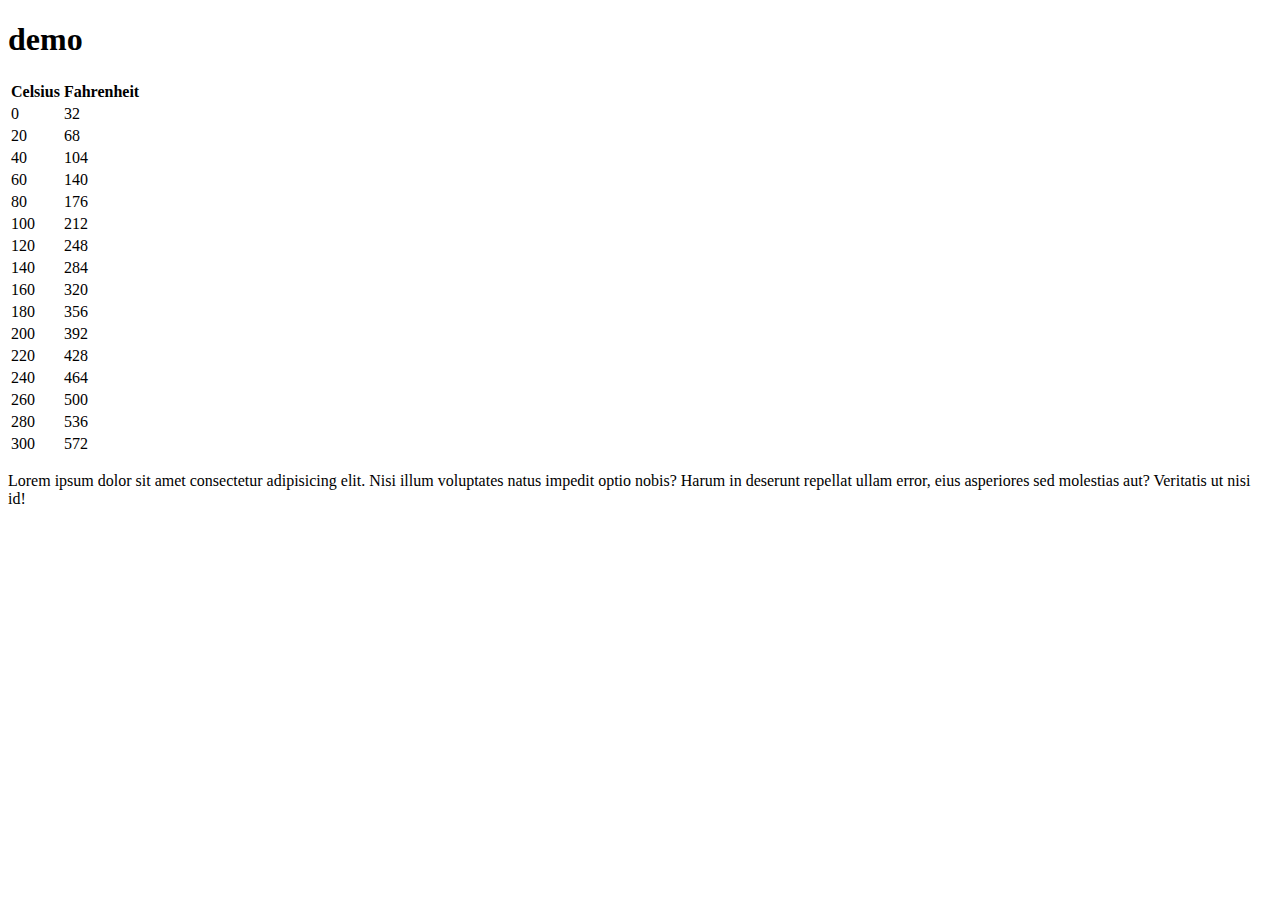
<file: AssignmentJS1.0/index.html>
<!DOCTYPE html>
<html lang="en">
<head>
    <meta charset="UTF-8">
    <meta name="viewport" content="width=device-width, initial-scale=1.0">
    <script src="./javascript/c2f.js"></script>
    <title>js 1.0 demo</title>
</head>
<body>
    <header>
        <h1>demo</h1>
    </header>
    <main>
        <div>
            <script>document.write(c2f());</script>
        </div>
        <p>Lorem ipsum dolor sit amet consectetur adipisicing elit. Nisi illum voluptates natus impedit optio nobis? Harum in deserunt repellat ullam error, eius asperiores sed molestias aut? Veritatis ut nisi id!</p>
    </main>
</body>

</html>
</file>
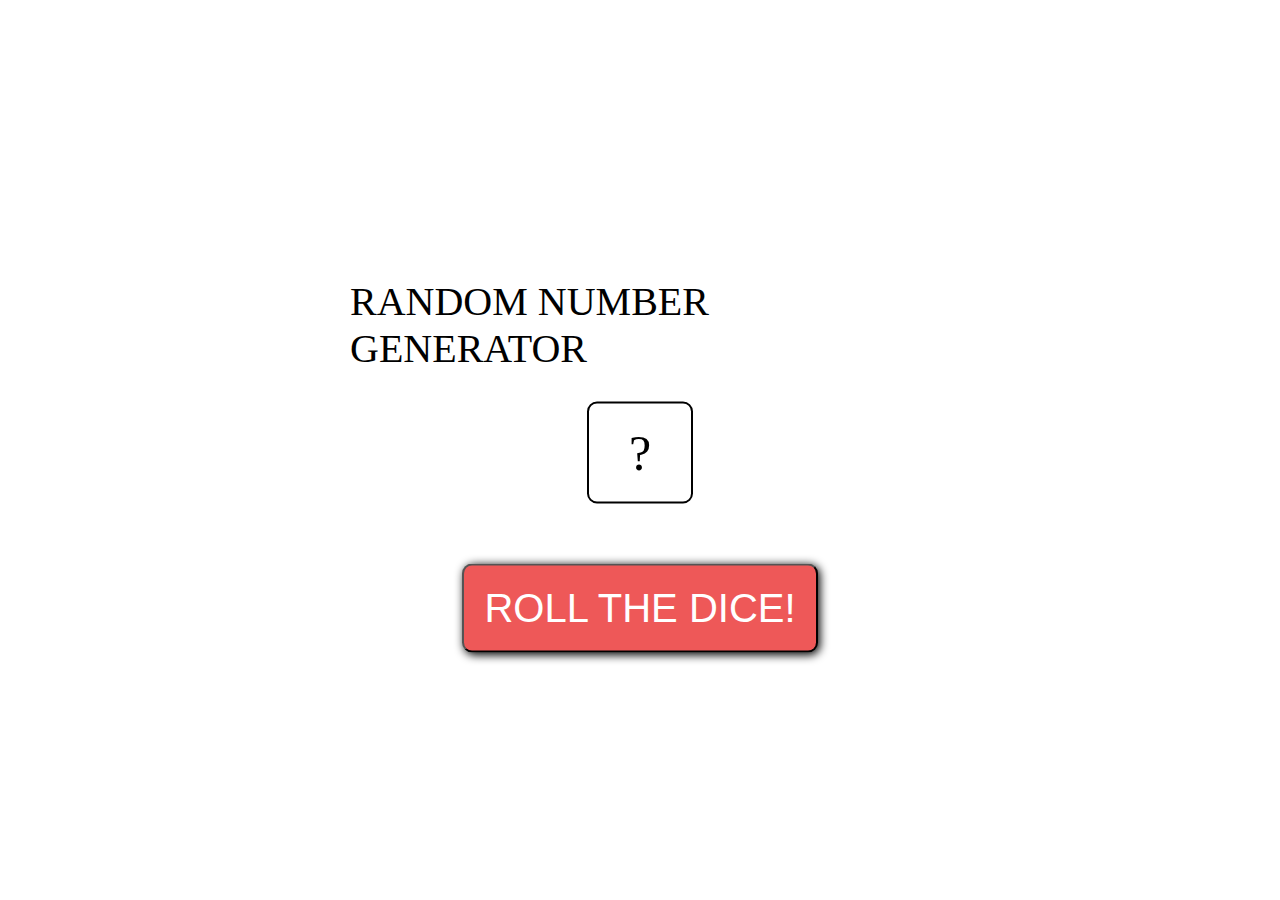
<file: AssignmentJS1.1/index.html>
<!DOCTYPE html>
<html lang="en">
<head>
    <meta charset="UTF-8">
    <meta name="viewport" content="width=device-width, initial-scale=1.0">
    <link rel="stylesheet" href="style.css">
    <title>One random die</title>
</head>
<body>
    <div id="main">
        <p>Random Number Generator</p>
        <div id="dice">?</div>
        <button type="input" id="roll">Roll the dice!</button>
        
    
    </div>
</body>
<script src="./javascript/dice.js"></script>

</html>
</file>
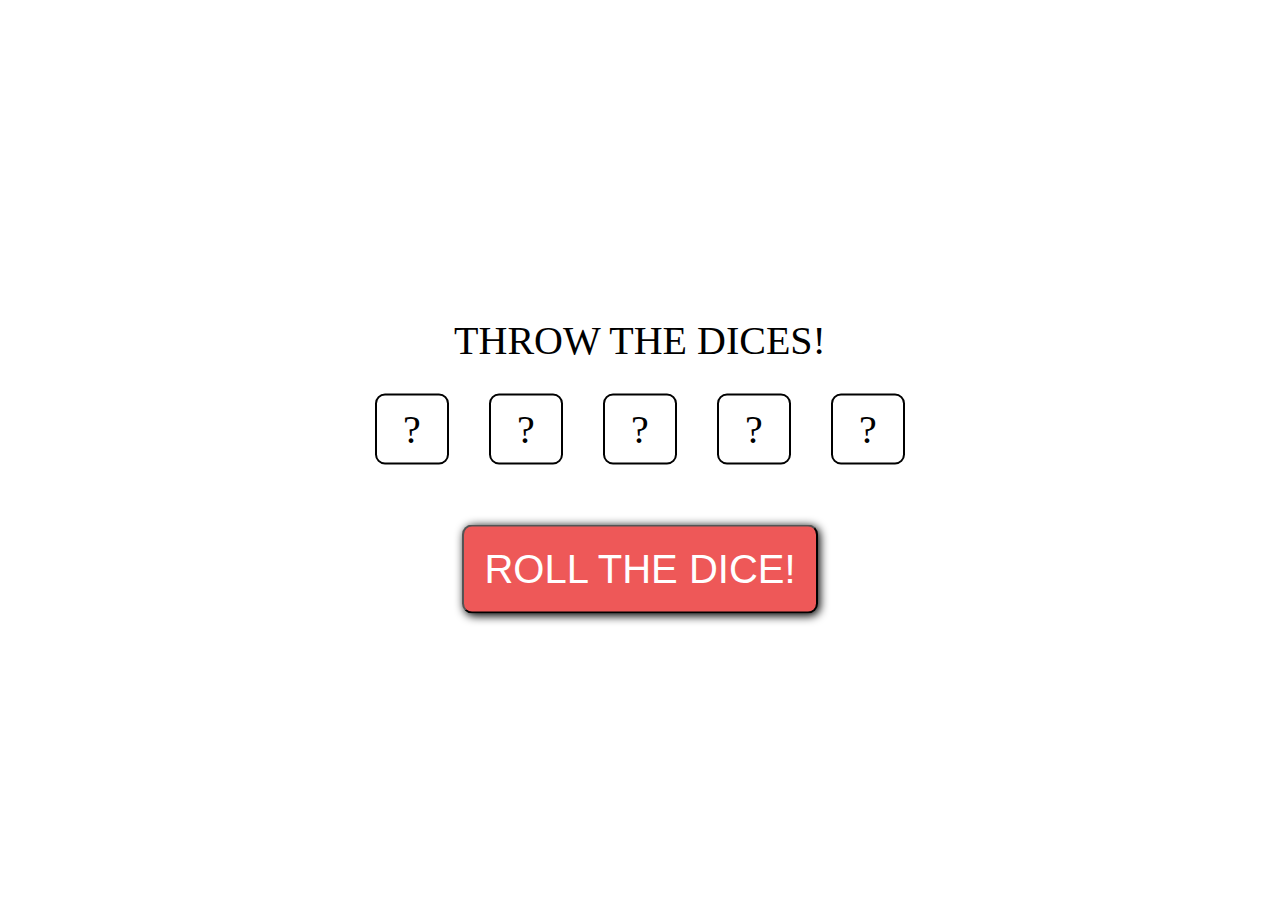
<file: AssignmentJS1.2/index.html>
<!DOCTYPE html>
<html lang="en">
<head>
    <meta charset="UTF-8">
    <meta name="viewport" content="width=device-width, initial-scale=1.0">
    <link rel="stylesheet" href="style.css">
    <title>One random die</title>
</head>
<body>
    <div id="main">
        <p>Throw the dices!</p>
        <div id="board">
            <div id="die1" class="dice">?</div>
            <div id="die2" class="dice">?</div>
            <div id="die3" class="dice">?</div>
            <div id="die4" class="dice">?</div>
            <div id="die5" class="dice">?</div>
        </div>
        <button type="input" id="roll">Roll the dice!</button>
    </div>
</body>
<script src="./javascript/dices.js"></script>

</html>
</file>
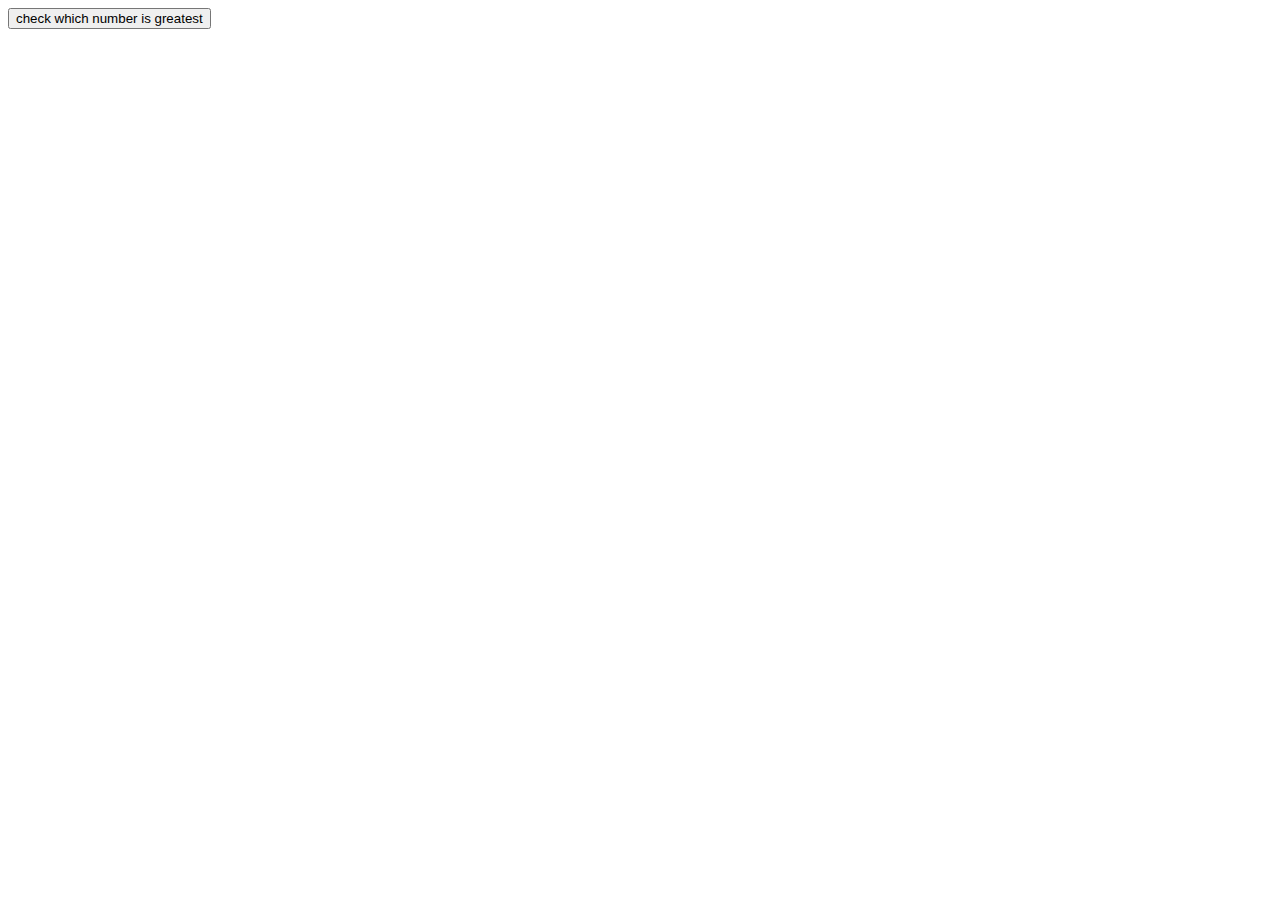
<file: AssignmentJS7.0/index.html>
<!DOCTYPE html>
<html lang="en">
<head>
    <meta charset="UTF-8">
    <meta name="viewport" content="width=device-width, initial-scale=1.0">
    <title>Document</title>
</head>
<body>
    <button id="btn">check which number is greatest</button>
    <script src="javascript.js"></script>
</body>
</html>
</file>
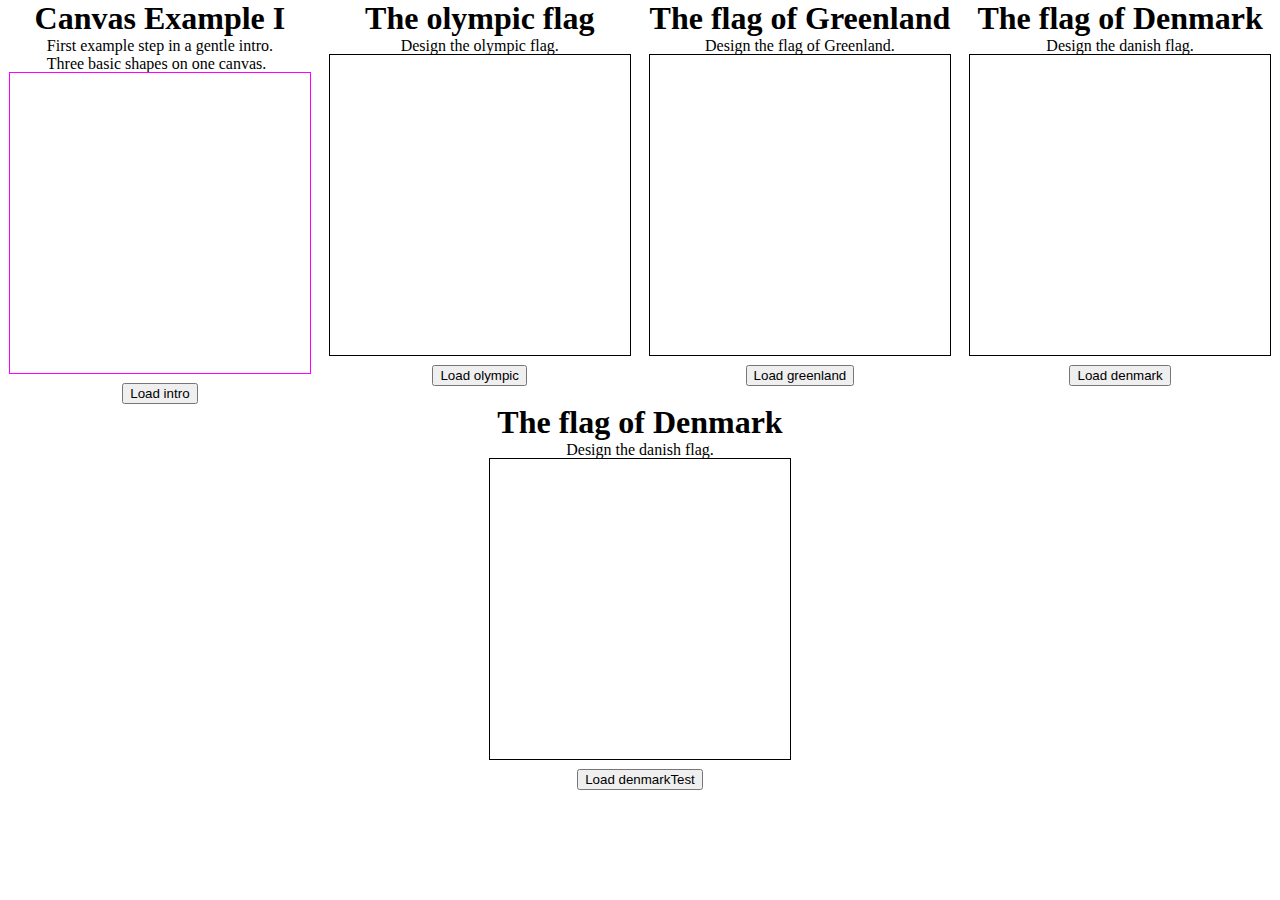
<file: canvasCourse/index.html>
<!DOCTYPE html>
<html lang="en">
<head>
    <meta charset="UTF-8">
    <meta name="viewport" content="width=device-width, initial-scale=1.0">
    <title>Document</title>
    <link rel="stylesheet" href="style.css">
</head>
<body>
    <div id="container">

        <!-- INTRO -->
        <div id="intro" class="box">
        <h1>Canvas Example I</h1>
            <p>
                First example step in a gentle intro.<br>
                Three basic shapes on one canvas.
            </p>
            <canvas id="myCanvas"
                    width="300" height="300"
                    style="outline: 1px solid magenta;">
                <p>Powered by &html; canvas</p>
            </canvas>
            <button id="intro" class="load">Load intro</button>
        </div>

        <!-- OLYMPIC FLAG -->
        <div id="olympic" class="box">
            <h1>The olympic flag</h1>
            <p>
                Design the olympic flag.
            </p>
            <canvas id="olympicFlag"
                    width="300" height="300"
                    style="outline: 1px solid black;">
            </canvas>
            <button id="olympic" class="load">Load olympic</button>
        </div>

        <!-- GREENLANDISH FLAG -->
        <div id="greenland" class="box">
            <h1>The flag of Greenland</h1>
            <p>
                Design the flag of Greenland.
            </p>
            <canvas id="greenlandFlag"
                    width="300" height="300"
                    style="outline: 1px solid black;">
            </canvas>
            <button id="greenland" class="load">Load greenland</button>
        </div>

        <!-- DANISH FLAG -->
        <div id="danish" class="box">
            <h1>The flag of Denmark</h1>
            <p>
                Design the danish flag.
            </p>
            <canvas id="danishFlag"
                    width="300" height="300"
                    style="outline: 1px solid black;">
            </canvas>
            <button id="denmark" class="load">Load denmark</button>
        </div>
    <!-- TESTING DANISH FLAG -->
        <div id="danishTest" class="box">
            <h1>The flag of Denmark</h1>
            <p>
                Design the danish flag.
            </p>
            <canvas id="danishFlagTest"
                    width="300" height="300"
                    style="outline: 1px solid black;">
            </canvas>
            <button id="denmarkTest" class="load">Load denmarkTest</button>
        </div>
    </div>

    <script src="./javascript/javascript.js"></script>
</body>
</html>
</file>
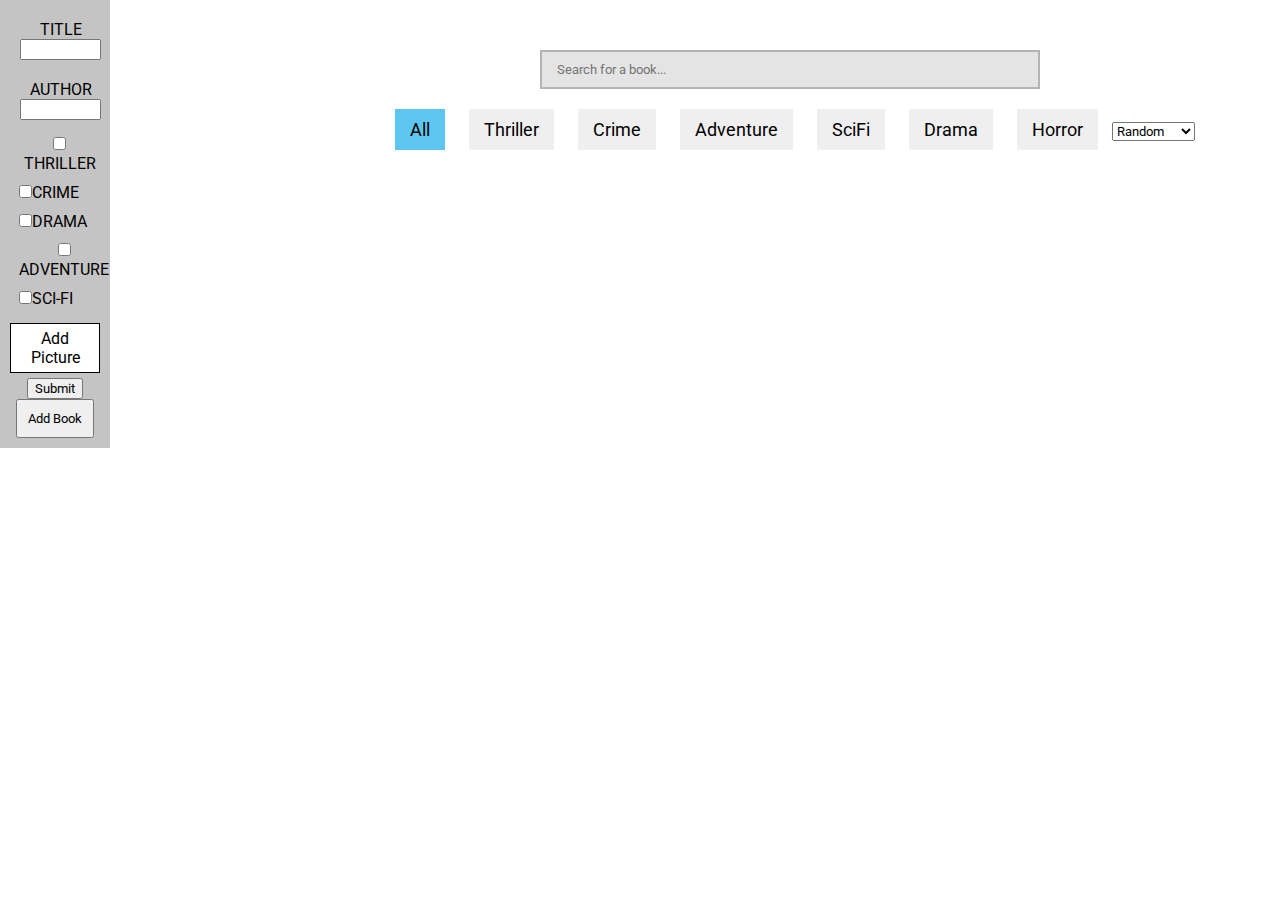
<file: ProjectBookSort/index.html>
<!DOCTYPE html>
<html lang="en">
<head>
    <meta charset="UTF-8">
    <meta name="viewport" content="width=device-width, initial-scale=1.0">
    <link rel="stylesheet" href="index.css">
    <link rel="preconnect" href="https://fonts.gstatic.com">
<link href="https://fonts.googleapis.com/css2?family=Roboto:wght@100;300;400;500;700;900&display=swap" rel="stylesheet">
    <title>Book System</title>
</head>
<body>
<!-- SIDEBAR - ADD BOOK -->
    <aside>
        <form action="#" method="GET">
            <div id="title">
                <p>title</p>
                <input id="userTitle" type="text">
            </div>

            <div id="author">
                <p>author</p>
                <input id="userAuthor" type="text">
            </div>

            <div id="checkbox">
                <label><input type="checkbox" name="genre" class="checked" id="thriller" value ="Thriller">Thriller</label>
                <label><input type="checkbox" name="genre" class="checked" id="crime" value ="Crime">Crime</label>
                <label><input type="checkbox" name="genre" class="checked" id="drama" value ="Drama">Drama</label>
                <label><input type="checkbox" name="genre" class="checked" id="adventure" value ="Adventure">Adventure</label>
                <label><input type="checkbox" name="genre" class="checked" id="scifi" value ="Sci-Fi">Sci-Fi</label>
            </div>
            <!-- ADD PICTURE TO BOOK -->
            <div id="addPic">
                <form action="#" method="GET">
                    <label id="addPicture">
                        <input type="file" id="selectImage">Add picture
                    </label>
                    <input type="submit" id="addImage">
                </form>
            </div>
            <button id="add" type="submit">add book</button>
        </form>    
    </aside>

   <main>
       <!-- SEARCH HEADER -->
        <div id="header">   
            <input type="search" name="" id="" placeholder="Search for a book...">
        </div>
        
        <!-- FILTER BUTTONS -->
        <div id="tabs">
            <button class="filterBtn allBooks active">All</button>
            <button class="filterBtn" id="thriller">Thriller</button>
            <button class="filterBtn" id="crime">Crime</button>
            <button class="filterBtn" id="adventure">Adventure</button>
            <button class="filterBtn" id="scifi">SciFi</button>
            <button class="filterBtn" id="drama">Drama</button>
            <button class="filterBtn" id="horror">Horror</button>

            <select name="sortBooks" id="sort">
                <option selected="selected" value="Random">Random</option>
                <option value="Author" id="bookAuthor">Author A/Z</option>
                <option value="Title" id="bookTitle">Title A/Z</option>
            </select>
        </div>

        <!-- BOOK DISPLAY -->
        <div id="container">
            <!-- <div class="book thriller">
                <div class="bookPicture"></div>
                <div class="bookInfo">
                    <h4 class="genre">thriller</h4>
                    <h2 class="title">lille havfrue</h2>
                    <h3 class="author">bent larsen</h3>
                </div>
            </div>
            <div class="book thriller">
                <div class="bookPicture"></div>
                <div class="bookInfo">
                    <h4 class="genre">thriller</h4>
                    <h2 class="title">lille havfrue</h2>
                    <h3 class="author">niels larsen</h3>
                </div>
            </div>
            <div class="book crime">
                <div class="bookPicture"></div>
                <div class="bookInfo">
                    <h4 class="genre">crime</h4>
                    <h2 class="title">test</h2>
                    <h3 class="author">niels larsen</h3>
                </div>
            </div>
            <div class="book crime">
                <div class="bookPicture"></div>
                <div class="bookInfo">
                    <h4 class="genre">crime</h4>
                    <h2 class="title">test</h2>
                    <h3 class="author">bent larsen</h3>
                </div>
            </div>
        -->            
        </div>
        <!-- <button class="loadMore">Show more</button> -->
    </main>
    <!--<script src="./javascript/sortAndFilter.js"></script>-->

    <script src="./javascript/addBook.js"></script>     
</body>
</html>
</file>
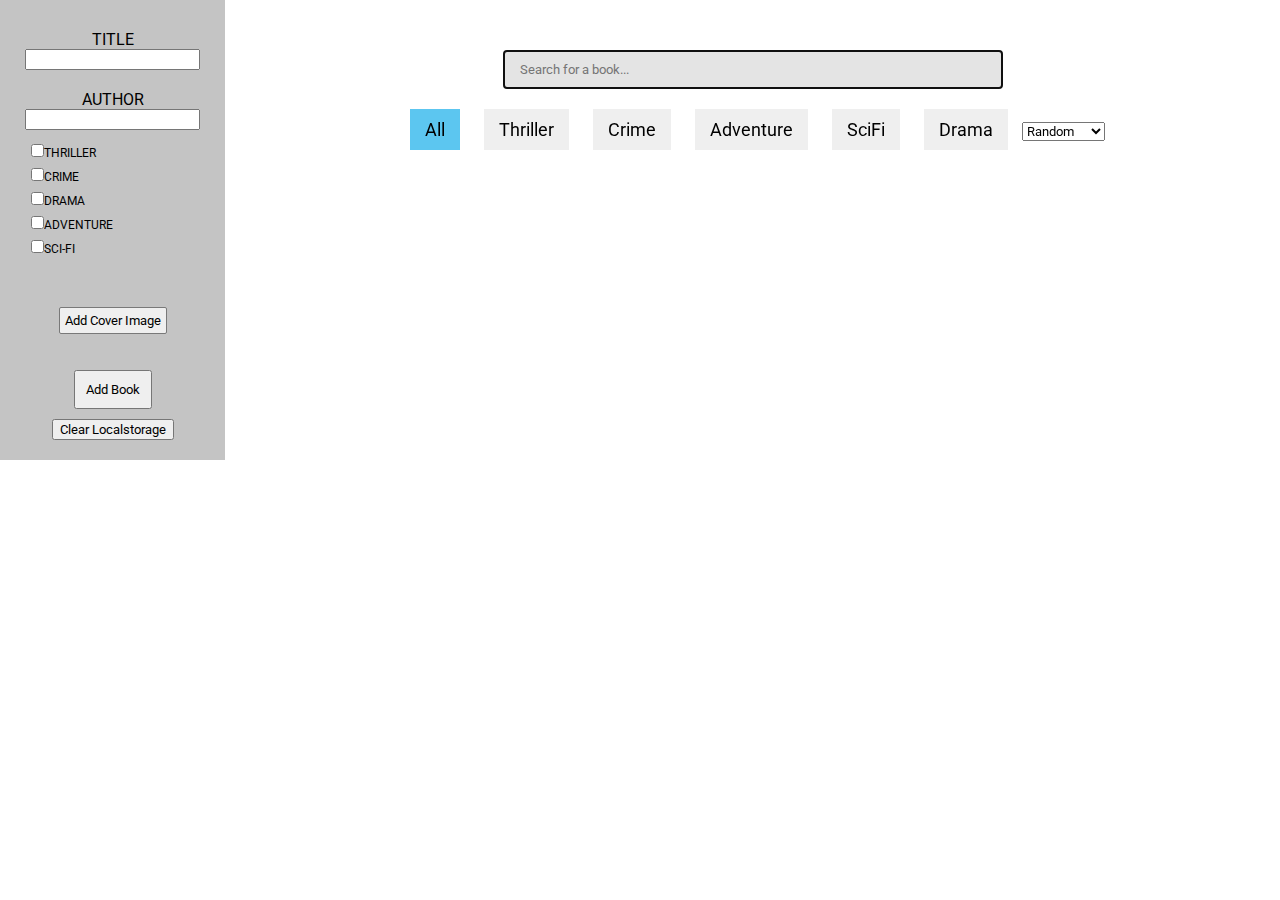
<file: projectBookSort1.1/index.html>
<!DOCTYPE html>
<html lang="en">
<head>
    <meta charset="UTF-8">
    <meta name="viewport" content="width=device-width, initial-scale=1.0">
    <link rel="stylesheet" href="index.css">
    <link rel="preconnect" href="https://fonts.gstatic.com">
    <link href="https://fonts.googleapis.com/css2?family=Roboto:wght@100;300;400;500;700;900&display=swap" rel="stylesheet">
    <title>Book System</title>
</head>
<body>
<!-- SIDEBAR TO ADD BOOK -->
    <aside>
        <div id="addBookMenu">
            <form action="#" method="GET">
                <div id="title">
                    <p>title</p>
                    <input id="userTitle" type="text">
                </div>

                <div id="author">
                    <p>author</p>
                    <input id="userAuthor" type="text">
                </div>

                <div id="checkbox">
                    <label><input type="checkbox" name="genre" value="Thriller">Thriller</label>
                    <label><input type="checkbox" name="genre" value="Crime">Crime</label>
                    <label><input type="checkbox" name="genre" value="Drama">Drama</label>
                    <label><input type="checkbox" name="genre" value="Adventure">Adventure</label>
                    <label><input type="checkbox" name="genre" value="Scifi">Sci-Fi</label>
                </div>
                <!-- ADD PICTURE TO BOOK -->
                <div id="addPic">
                    <label id="addPicture">Add cover image
                        <input type="file" accept="image/*" id="selectImage">
                    </label>
                </div>
                <button id="add" type="submit">add book</button>
            </form> 
            <button id="clearLocalStorage">Clear Localstorage</button>   
        </div>
    </aside>

   <main>
       <!-- SEARCH HEADER -->
        <div id="header">   
            <input type="search" name="" id="" placeholder="Search for a book..." autofocus>
        </div>
        
        <!-- FILTER BUTTONS -->
        <div id="tabs">
            <button class="filterBtn active" id="all">All</button>
            <button class="filterBtn" id="thriller">Thriller</button>
            <button class="filterBtn" id="crime">Crime</button>
            <button class="filterBtn" id="adventure">Adventure</button>
            <button class="filterBtn" id="scifi">SciFi</button>
            <button class="filterBtn" id="drama">Drama</button>

            <select name="sortBooks" id="sort">
                <option value="Random" id="random" selected="selected" >Random</option>
                <option value="Author" id="bookAuthor">Author A/Z</option>
                <option value="Title" id="bookTitle">Title A/Z</option>
            </select>
        </div>

        <!-- BOOK SHELF -->
        <div id="container"></div>
    </main>
    
    <script src="./javascripts/addBook.js"></script>
</body>
</html>
</file>
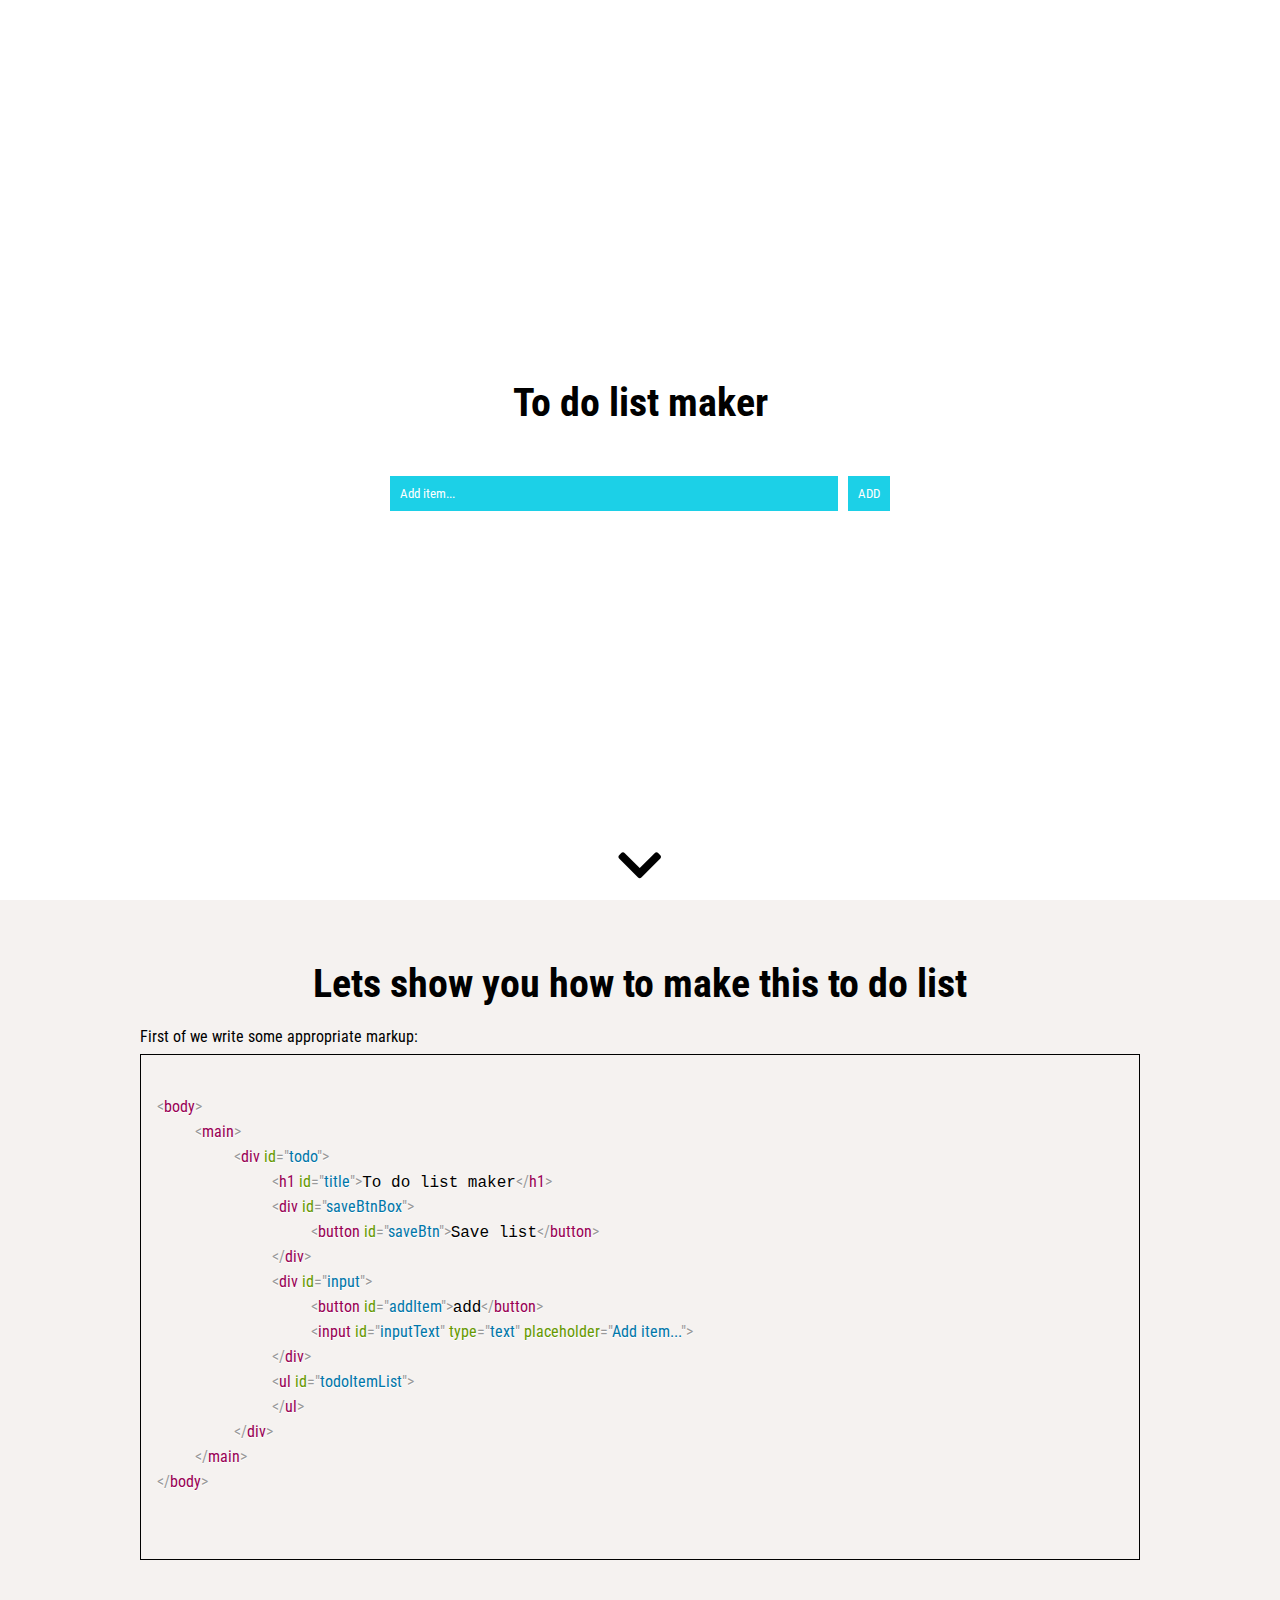
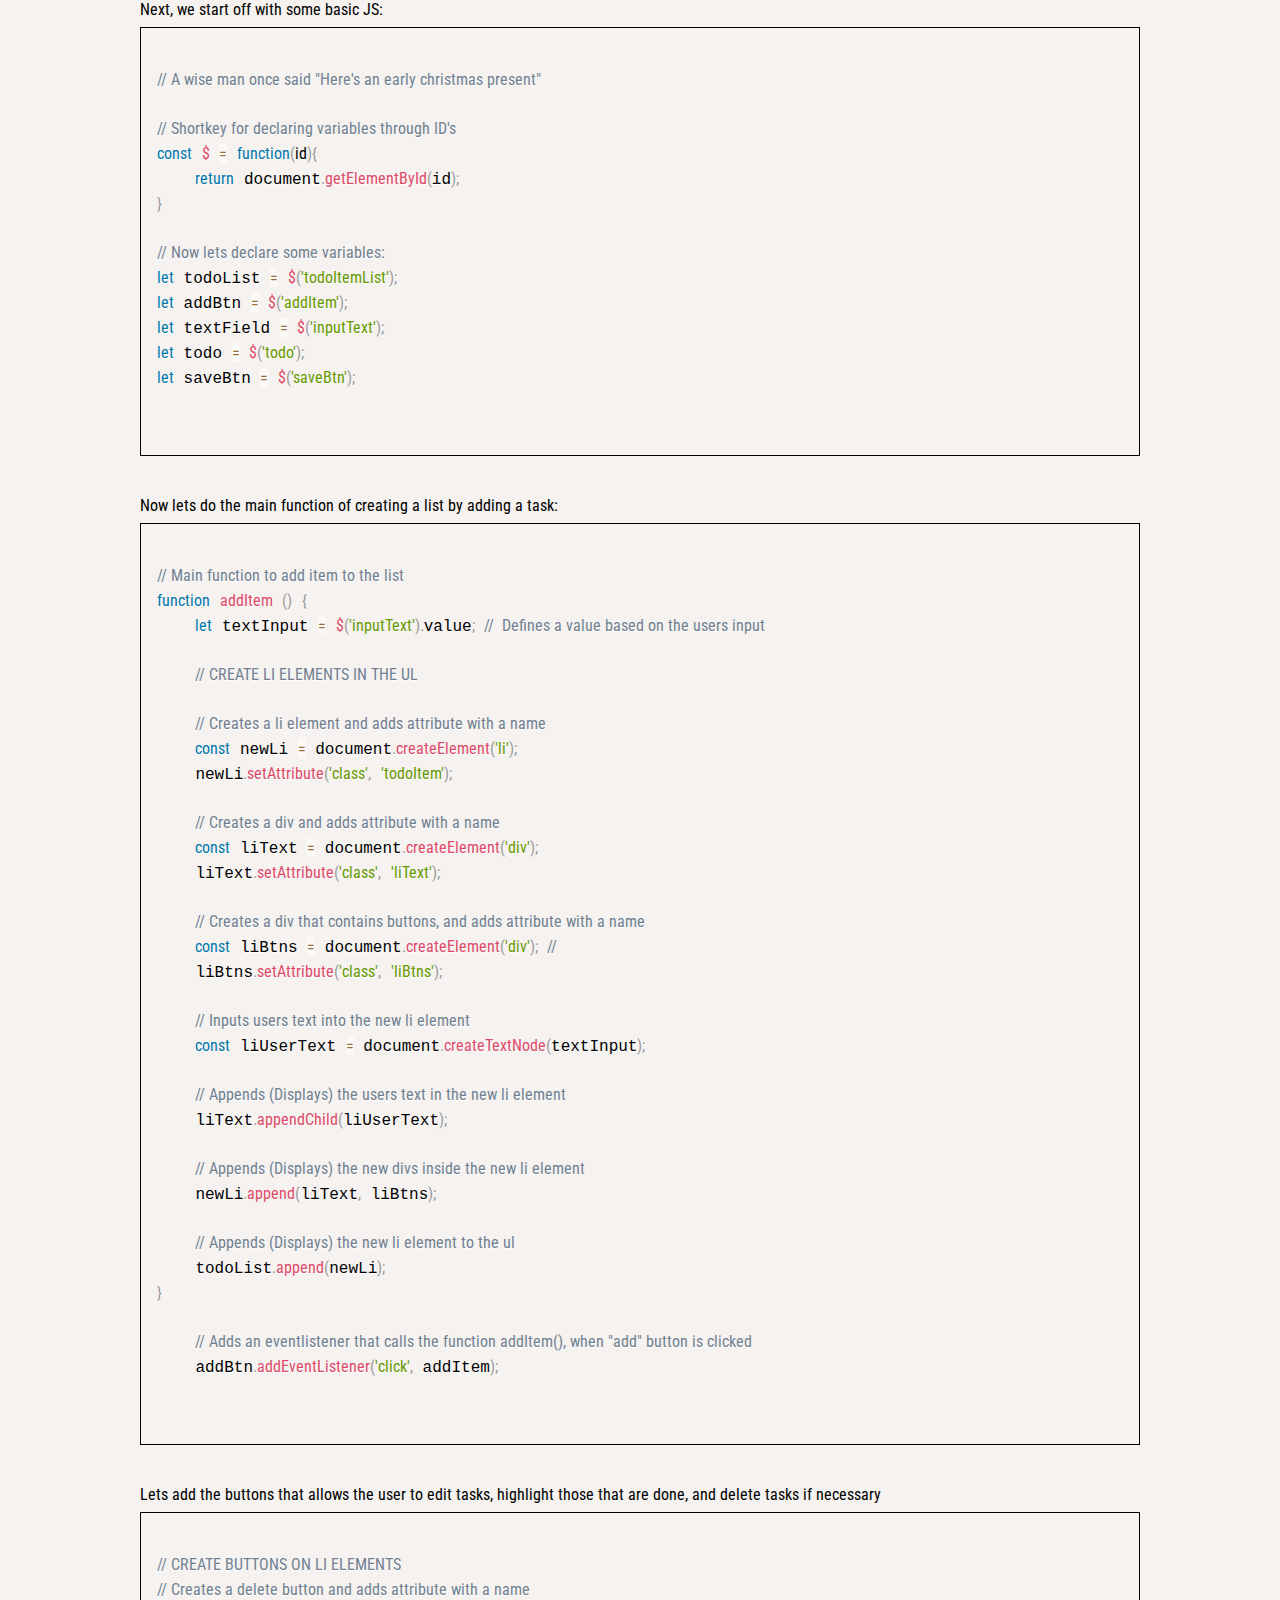
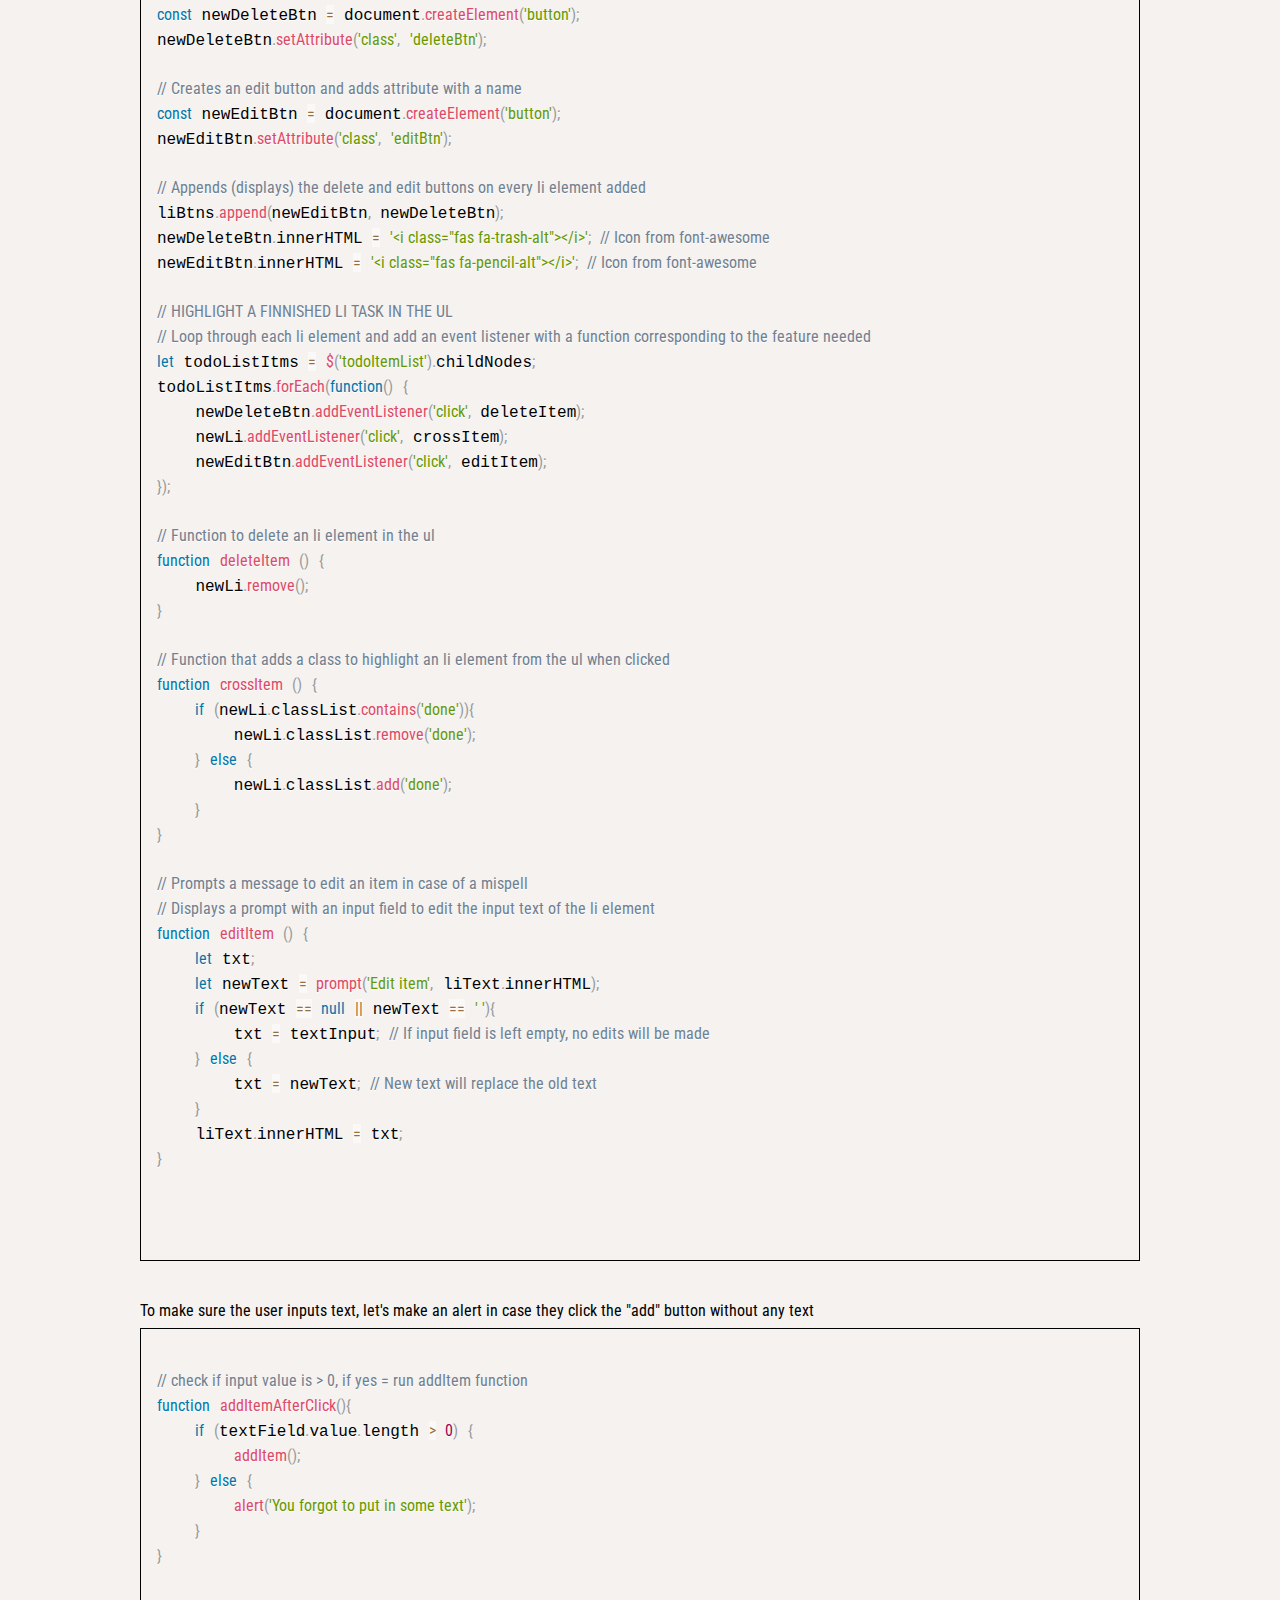
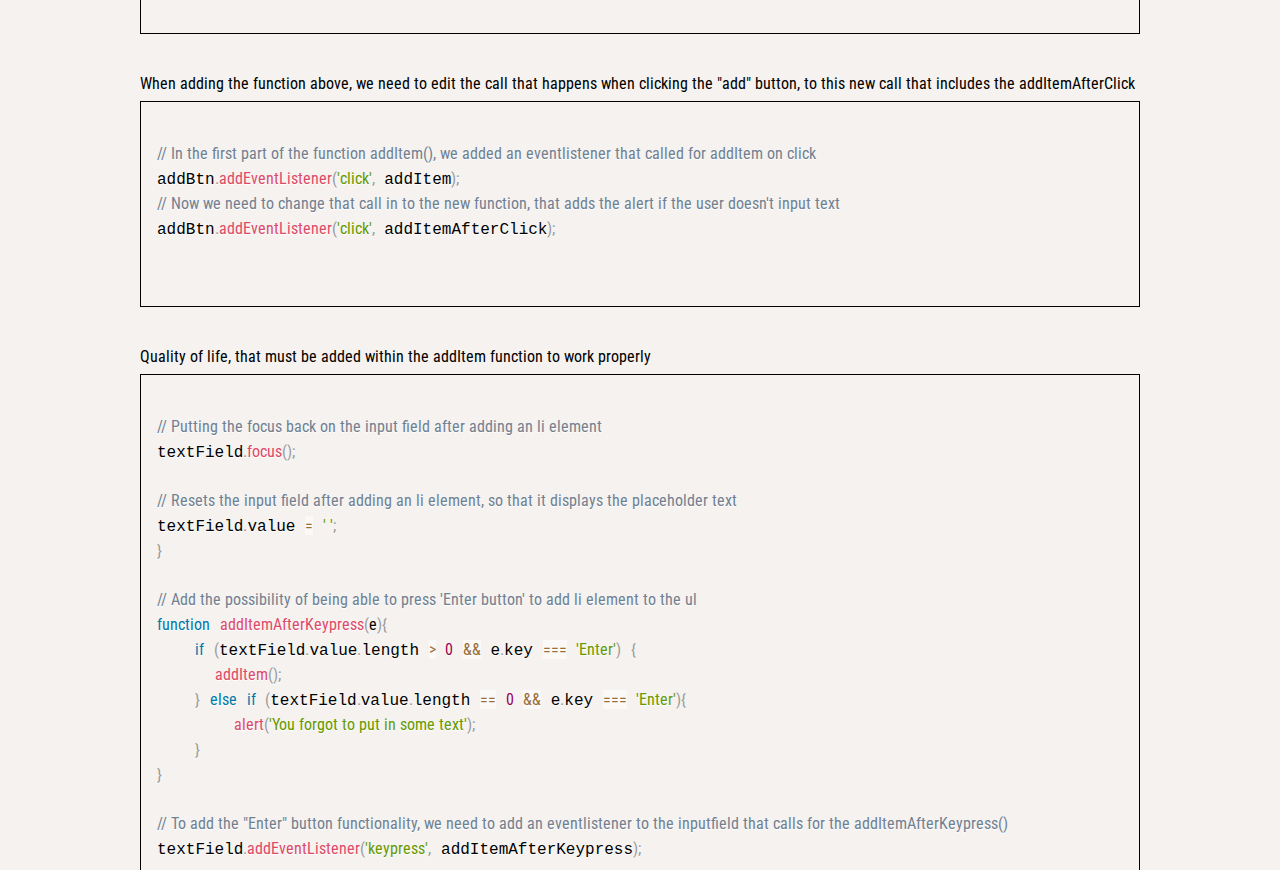
<file: ProjectToDo/index.html>
<!DOCTYPE html>
<html lang="en">
<head>
    <meta charset="UTF-8">
    <meta name="viewport" content="width=device-width, initial-scale=1.0">
    <title>To do</title>
    <link rel="stylesheet" href="style.css">
    <link rel="stylesheet" href="prism.css">
    <link href="https://fonts.googleapis.com/css2?family=Roboto+Condensed:wght@300;400;700&display=swap" rel="stylesheet">
    <link rel="stylesheet" href="//use.fontawesome.com/releases/v5.0.7/css/all.css">
</head>
<body>
    <main>
        <div id="todo">
            <h1 id="title">To do list maker</h1>
            <div id="saveBtnBox">
            <button id="saveBtn">Save list</button>
            </div>
            <div id="input">
                <button id="addItem">add</button>
                <input id="inputText" type="text" placeholder="Add item...">
            </div>
            <ul id="todoItemList">
            </ul>
        <i class="fas fa-chevron-down"></i>

        </div>
        <!-- List box to contain multiple lists made by user
            <div id="listBox">
        </div>
        -->
        <div id="tutorial">
            <div class="container">
                <h1>Lets show you how to make this to do list</h1>
                <p>First of we write some appropriate markup:</p>
                <pre>
                    <code class=" language-markup">
&lt;body&gt;
    &lt;main&gt;
        &lt;div id="todo"&gt; 
            &lt;h1 id="title"&gt;To do list maker&lt;/h1&gt;
            &lt;div id="saveBtnBox"&gt;
                &lt;button id="saveBtn"&gt;Save list&lt;/button&gt;
            &lt;/div&gt;
            &lt;div id="input"&gt;
                &lt;button id="addItem"&gt;add&lt;/button&gt;
                &lt;input id="inputText" type="text" placeholder="Add item..."&gt;
            &lt;/div&gt;
            &lt;ul id="todoItemList"&gt;
            &lt;/ul&gt;
        &lt;/div&gt;
    &lt;/main&gt;
&lt;/body&gt;
                    </code>
                </pre>
            </div>
            <div class="container">
                <p>Next, we start off with some basic JS:</p>
                <pre>
                    <code class=" language-js">
// A wise man once said "Here's an early christmas present" 

// Shortkey for declaring variables through ID's
const $ = function(id){
    return document.getElementById(id);
}

// Now lets declare some variables:
let todoList = $('todoItemList');
let addBtn = $('addItem');
let textField = $('inputText');
let todo = $('todo');
let saveBtn = $('saveBtn');
                    </code>
                </pre>
        </div>

        <div class="container">
            <p>Now lets do the main function of creating a list by adding a task:</p>
            <pre>
                <code class=" language-js"> 
// Main function to add item to the list
function addItem () {
    let textInput = $('inputText').value; //  Defines a value based on the users input

    // CREATE LI ELEMENTS IN THE UL 
    
    // Creates a li element and adds attribute with a name
    const newLi = document.createElement('li'); 
    newLi.setAttribute('class', 'todoItem');

    // Creates a div and adds attribute with a name
    const liText = document.createElement('div'); 
    liText.setAttribute('class', 'liText');
    
    // Creates a div that contains buttons, and adds attribute with a name
    const liBtns = document.createElement('div'); // 
    liBtns.setAttribute('class', 'liBtns');

    // Inputs users text into the new li element
    const liUserText = document.createTextNode(textInput);

    // Appends (Displays) the users text in the new li element
    liText.appendChild(liUserText);

    // Appends (Displays) the new divs inside the new li element
    newLi.append(liText, liBtns);

    // Appends (Displays) the new li element to the ul
    todoList.append(newLi);
}

    // Adds an eventlistener that calls the function addItem(), when "add" button is clicked
    addBtn.addEventListener('click', addItem);
                </code>
            </pre>
    </div>

    <div class="container">
        <p>Lets add the buttons that allows the user to edit tasks, highlight those that are done, and delete tasks if necessary</p>
        <pre>
            <code class=" language-js"> 
// CREATE BUTTONS ON LI ELEMENTS
// Creates a delete button and adds attribute with a name
const newDeleteBtn = document.createElement('button');
newDeleteBtn.setAttribute('class', 'deleteBtn');

// Creates an edit button and adds attribute with a name
const newEditBtn = document.createElement('button');
newEditBtn.setAttribute('class', 'editBtn');
    
// Appends (displays) the delete and edit buttons on every li element added
liBtns.append(newEditBtn, newDeleteBtn);
newDeleteBtn.innerHTML = '&lt;i class="fas fa-trash-alt">&lt;/i>'; // Icon from font-awesome
newEditBtn.innerHTML = '&lt;i class="fas fa-pencil-alt">&lt;/i>'; // Icon from font-awesome

// HIGHLIGHT A FINNISHED LI TASK IN THE UL 
// Loop through each li element and add an event listener with a function corresponding to the feature needed
let todoListItms = $('todoItemList').childNodes;
todoListItms.forEach(function() {
    newDeleteBtn.addEventListener('click', deleteItem);
    newLi.addEventListener('click', crossItem);
    newEditBtn.addEventListener('click', editItem);
});

// Function to delete an li element in the ul
function deleteItem () {
    newLi.remove();
}

// Function that adds a class to highlight an li element from the ul when clicked  
function crossItem () {
    if (newLi.classList.contains('done')){
        newLi.classList.remove('done');
    } else {
        newLi.classList.add('done');
    }
}

// Prompts a message to edit an item in case of a mispell
// Displays a prompt with an input field to edit the input text of the li element
function editItem () {
    let txt;
    let newText = prompt('Edit item', liText.innerHTML);
    if (newText == null || newText == ' '){ 
        txt = textInput; // If input field is left empty, no edits will be made
    } else { 
        txt = newText; // New text will replace the old text 
    }
    liText.innerHTML = txt; 
}

            </code>
        </pre>
</div>

<div class="container">
    <p>To make sure the user inputs text, let's make an alert in case they click the "add" button without any text</p>
    <pre>
        <code class=" language-js"> 
// check if input value is > 0, if yes = run addItem function
function addItemAfterClick(){
    if (textField.value.length > 0) {
        addItem();
    } else {
        alert('You forgot to put in some text');
    }
}
        </code>
    </pre>
</div>

<div class="container">
    <p>When adding the function above, we need to edit the call that happens when clicking the "add" button, to this new call that includes the addItemAfterClick</p>
    <pre>
        <code class=" language-js"> 
// In the first part of the function addItem(), we added an eventlistener that called for addItem on click
addBtn.addEventListener('click', addItem);
// Now we need to change that call in to the new function, that adds the alert if the user doesn't input text
addBtn.addEventListener('click', addItemAfterClick);
        </code>
    </pre>
</div>

<div class="container">
    <p>Quality of life, that must be added within the addItem function to work properly</p>
    <pre>
        <code class=" language-js"> 
// Putting the focus back on the input field after adding an li element
textField.focus();

// Resets the input field after adding an li element, so that it displays the placeholder text
textField.value = ' ';
} 

// Add the possibility of being able to press 'Enter button' to add li element to the ul
function addItemAfterKeypress(e){
    if (textField.value.length > 0 && e.key === 'Enter') {
      addItem();
    } else if (textField.value.length == 0 && e.key === 'Enter'){
        alert('You forgot to put in some text');
    }
}

// To add the "Enter" button functionality, we need to add an eventlistener to the inputfield that calls for the addItemAfterKeypress()
textField.addEventListener('keypress', addItemAfterKeypress);

        </code>
    </pre>
</div>

    </main>
    <script src="./javascript/javascript.js"></script>
    <script src="./javascript/prism.js"></script>
</body>
</html>
</file>
<file: AssignmentJS1.1/style.css>
* {
  margin: 0 auto;
}

#main {
  display: -webkit-box;
  display: -ms-flexbox;
  display: flex;
  -webkit-box-orient: vertical;
  -webkit-box-direction: normal;
      -ms-flex-direction: column;
          flex-direction: column;
  position: absolute;
  top: 50%;
  left: 50%;
  -webkit-transform: translate(-50%, -50%);
          transform: translate(-50%, -50%);
}

#main p {
  font-size: 40px;
  text-transform: uppercase;
  padding: 30px;
}

#dice {
  border: solid 2px black;
  border-radius: 10px;
  padding: 20px 40px;
  font-size: 50px;
}

#roll {
  background-color: #ee5858;
  color: white;
  border-radius: 10px;
  padding: 20px;
  font-size: 40px;
  margin-top: 60px;
  text-transform: uppercase;
  -webkit-box-shadow: 2px 2px 10px 0px black;
          box-shadow: 2px 2px 10px 0px black;
}
/*# sourceMappingURL=style.css.map */
</file>
<file: AssignmentJS1.2/style.css>
* {
  margin: 0 auto;
}

#main {
  display: -webkit-box;
  display: -ms-flexbox;
  display: flex;
  -webkit-box-orient: vertical;
  -webkit-box-direction: normal;
      -ms-flex-direction: column;
          flex-direction: column;
  position: absolute;
  top: 50%;
  left: 50%;
  -webkit-transform: translate(-50%, -50%);
          transform: translate(-50%, -50%);
  width: 100%;
}

#main p {
  font-size: 40px;
  text-transform: uppercase;
  padding: 30px;
}

#main #board {
  display: -webkit-box;
  display: -ms-flexbox;
  display: flex;
}

#main #board .dice {
  border: solid 2px black;
  border-radius: 10px;
  width: 50px;
  padding: 10px;
  font-size: 40px;
  position: relative;
  margin: 0px 20px;
  text-align: center;
}

#roll {
  background-color: #ee5858;
  color: white;
  border-radius: 10px;
  padding: 20px;
  font-size: 40px;
  margin-top: 60px;
  text-transform: uppercase;
  -webkit-box-shadow: 2px 2px 10px 0px black;
          box-shadow: 2px 2px 10px 0px black;
}
/*# sourceMappingURL=style.css.map */
</file>
<file: canvasCourse/style.css>
* {
  margin: 0 auto;
}

#container {
  display: -webkit-box;
  display: -ms-flexbox;
  display: flex;
  -ms-flex-wrap: wrap;
      flex-wrap: wrap;
}

#container .box {
  display: -webkit-box;
  display: -ms-flexbox;
  display: flex;
  -webkit-box-orient: vertical;
  -webkit-box-direction: normal;
      -ms-flex-direction: column;
          flex-direction: column;
  -webkit-box-align: center;
      -ms-flex-align: center;
          align-items: center;
}

#container .load {
  margin-top: 10px;
}
/*# sourceMappingURL=style.css.map */
</file>
<file: ProjectBookSort/index.css>
* {
  margin: 0 auto;
  font-family: 'Roboto', sans-serif;
}

body {
  max-width: 100%;
  display: -webkit-box;
  display: -ms-flexbox;
  display: flex;
}

img {
  width: 100%;
  height: auto;
}

/*** ADD BOOK ***/
aside {
  max-width: 15%;
  background-color: #c4c4c4;
  display: -webkit-box;
  display: -ms-flexbox;
  display: flex;
  -webkit-box-orient: vertical;
  -webkit-box-direction: normal;
      -ms-flex-direction: column;
          flex-direction: column;
  -webkit-box-align: center;
      -ms-flex-align: center;
          align-items: center;
  padding: 10px;
  text-align: center;
  text-transform: uppercase;
}

aside #title {
  padding: 10px;
  width: 90%;
}

aside #title input {
  width: 90%;
}

aside #author {
  width: 90%;
  padding: 10px;
}

aside #author input {
  width: 90%;
}

aside #checkbox {
  display: -webkit-box;
  display: -ms-flexbox;
  display: flex;
  -webkit-box-orient: vertical;
  -webkit-box-direction: normal;
      -ms-flex-direction: column;
          flex-direction: column;
  margin-left: 10%;
  margin-bottom: 10px;
}

aside #checkbox label {
  padding: 5px 0px;
  margin-left: 0px;
}

aside #addPic {
  display: -webkit-box;
  display: -ms-flexbox;
  display: flex;
  -webkit-box-orient: vertical;
  -webkit-box-direction: normal;
      -ms-flex-direction: column;
          flex-direction: column;
  width: 100%;
}

aside #addPic input[type=file] {
  display: none;
}

aside #addPic #addPicture {
  display: inline-block;
  border: 1px solid black;
  padding: 5px;
  margin-bottom: 5px;
  background: white;
  text-transform: capitalize;
}

aside #add {
  padding: 10px;
  text-transform: capitalize;
}

/*** CONTAINER OF BOOKS ***/
main {
  -webkit-box-flex: 1;
      -ms-flex: 1;
          flex: 1;
  display: -webkit-box;
  display: -ms-flexbox;
  display: flex;
  -webkit-box-orient: vertical;
  -webkit-box-direction: normal;
      -ms-flex-direction: column;
          flex-direction: column;
  -webkit-box-align: center;
      -ms-flex-align: center;
          align-items: center;
  padding: 30px;
}

main #header {
  margin: 20px 0;
}

main #header input {
  padding: 10px 15px;
  width: 500px;
  background-color: #e4e4e4;
  border: 2px solid #b4b4b4;
}

main #tabs button {
  margin: 0 10px;
  font-size: 18px;
  border: none;
  padding: 10px 15px;
  -webkit-transition: background-color .25s;
  transition: background-color .25s;
  outline: none;
}

main #tabs button.active {
  background-color: #5cc6f0;
}

main #container {
  width: 1300px;
  margin: 30px 0;
  display: -ms-grid;
  display: grid;
  -ms-grid-columns: 1fr 1fr 1fr 1fr;
      grid-template-columns: 1fr 1fr 1fr 1fr;
  row-gap: 30px;
  -ms-flex-wrap: wrap;
      flex-wrap: wrap;
}

main #container .book {
  width: 300px;
  height: 350px;
  background-color: #ececec;
  display: -webkit-box;
  display: -ms-flexbox;
  display: flex;
  -webkit-box-orient: vertical;
  -webkit-box-direction: normal;
      -ms-flex-direction: column;
          flex-direction: column;
  -webkit-box-pack: justify;
      -ms-flex-pack: justify;
          justify-content: space-between;
  border-radius: 10px;
  overflow: hidden;
}

main #container .bookPicture {
  width: 100%;
  height: 250px;
  background-image: url(./img/book_placeholder.png);
  background-repeat: no-repeat;
  background-position: center center;
  background-size: 100% 100%;
}

main #container .bookPicture img {
  height: 250px;
}

main #container .bookInfo {
  margin: 0;
  padding: 10px;
}

main #container .bookInfo h4, main #container .bookInfo h3, main #container .bookInfo h2 {
  text-transform: uppercase;
}

main #container .bookInfo .genre {
  font-size: 12px;
}

main #container .bookInfo .title {
  margin: 0 0 5px;
  font-size: 20px;
}

main #container .bookInfo .author {
  font-size: 15px;
}

main .loadMore {
  padding: 10px 15px;
  border: none;
  font-size: 18px;
}
/*# sourceMappingURL=index.css.map */
</file>
<file: projectBookSort1.1/index.css>
* {
  margin: 0 auto;
  font-family: 'Roboto', sans-serif;
}

body {
  max-width: 100%;
  display: -webkit-box;
  display: -ms-flexbox;
  display: flex;
}

img {
  width: 100%;
  height: auto;
}

/*** ADD BOOK ***/
aside {
  min-width: 10%;
  background-color: #c4c4c4;
  padding: 10px;
  text-align: center;
  text-transform: uppercase;
}

aside #addBookMenu {
  padding: 10px 0px;
  display: -webkit-box;
  display: -ms-flexbox;
  display: flex;
  -webkit-box-orient: vertical;
  -webkit-box-direction: normal;
      -ms-flex-direction: column;
          flex-direction: column;
  -webkit-box-align: center;
      -ms-flex-align: center;
          align-items: center;
  position: -webkit-sticky;
  position: sticky;
  top: 10px;
  width: 100%;
}

aside #addBookMenu #title {
  padding: 10px;
  width: 90%;
}

aside #addBookMenu #title input {
  width: 90%;
}

aside #addBookMenu #author {
  width: 90%;
  padding: 10px;
}

aside #addBookMenu #author input {
  width: 90%;
}

aside #addBookMenu #checkbox {
  display: -webkit-box;
  display: -ms-flexbox;
  display: flex;
  -webkit-box-orient: vertical;
  -webkit-box-direction: normal;
      -ms-flex-direction: column;
          flex-direction: column;
  margin-left: 10%;
  margin-bottom: 10px;
}

aside #addBookMenu #checkbox label {
  padding: 4px 0px;
  margin-left: 0px;
  font-size: 12px;
}

aside #addBookMenu #addPic {
  display: -webkit-box;
  display: -ms-flexbox;
  display: flex;
  -webkit-box-orient: vertical;
  -webkit-box-direction: normal;
      -ms-flex-direction: column;
          flex-direction: column;
  -webkit-box-pack: center;
      -ms-flex-pack: center;
          justify-content: center;
  width: 100%;
  height: 100px;
}

aside #addBookMenu #addPic input[type=file] {
  display: none;
}

aside #addBookMenu #addPic #addPicture {
  font-size: 13.3333px;
  display: inline-block;
  border: 1px solid #797979;
  border-radius: 2px;
  padding: 5px;
  background-color: #EFEFEF;
  text-transform: capitalize;
  cursor: pointer;
}

aside #addBookMenu #addPic #addPicture:hover {
  background-color: #e5e5e5;
}

aside #addBookMenu #add {
  padding: 10px;
  margin-bottom: 10px;
  text-transform: capitalize;
  cursor: pointer;
}

aside #addBookMenu #clearLocalStorage {
  cursor: pointer;
}

/*** CONTAINER OF BOOKS ***/
main {
  -webkit-box-flex: 1;
      -ms-flex: 1;
          flex: 1;
  display: -webkit-box;
  display: -ms-flexbox;
  display: flex;
  -webkit-box-orient: vertical;
  -webkit-box-direction: normal;
      -ms-flex-direction: column;
          flex-direction: column;
  -webkit-box-align: center;
      -ms-flex-align: center;
          align-items: center;
  padding: 30px;
  overflow: hidden;
}

main #header {
  margin: 20px 0;
}

main #header input {
  padding: 10px 15px;
  width: 500px;
  background-color: #e4e4e4;
  border: 2px solid #b4b4b4;
}

main #tabs button {
  margin: 0 10px;
  font-size: 18px;
  border: none;
  padding: 10px 15px;
  -webkit-transition: background-color .25s;
  transition: background-color .25s;
  outline: none;
}

main #tabs button.active {
  background-color: #5cc6f0;
}

main #container {
  margin: 30px 0;
  display: -ms-grid;
  display: grid;
  -ms-grid-columns: 1fr 1fr 1fr 1fr;
      grid-template-columns: 1fr 1fr 1fr 1fr;
  grid-gap: 30px;
  -ms-flex-wrap: wrap;
      flex-wrap: wrap;
  overflow: hidden;
  -webkit-box-pack: space-evenly;
      -ms-flex-pack: space-evenly;
          justify-content: space-evenly;
}

main #container .book {
  width: 250px;
  height: 350px;
  background-color: #ececec;
  display: -webkit-box;
  display: -ms-flexbox;
  display: flex;
  -webkit-box-orient: vertical;
  -webkit-box-direction: normal;
      -ms-flex-direction: column;
          flex-direction: column;
  -webkit-box-pack: justify;
      -ms-flex-pack: justify;
          justify-content: space-between;
  border-radius: 10px;
  overflow: hidden;
  display: none;
}

main #container .show {
  display: -webkit-box;
  display: -ms-flexbox;
  display: flex;
}

main #container .bookPicture {
  width: 100%;
  height: 100%;
  background-image: url(./img/book_placeholder.png);
  background-repeat: no-repeat;
  background-position: center center;
  background-size: 100% 100%;
}

main #container .bookPicture img {
  height: 250px;
}

main #container .bookInfo {
  margin: 0;
  padding: 10px;
}

main #container .bookInfo h4, main #container .bookInfo h3, main #container .bookInfo h2 {
  text-transform: uppercase;
}

main #container .bookInfo .genre {
  font-size: 12px;
}

main #container .bookInfo .title {
  margin: 0 0 5px;
  font-size: 20px;
}

main #container .bookInfo .author {
  font-size: 15px;
}
/*# sourceMappingURL=index.css.map */
</file>
<file: ProjectToDo/style.css>
*{
    margin: 0;
    font-family: 'Roboto Condensed', sans-serif;
}

main{
    width: 100%;
    display: flex;
    flex-direction: column;
    justify-content: space-between;
    align-items: center;
}

#todo{
    display: flex;
    justify-content: center;
    align-items: center;
    flex-direction: column;
    width: 500px;
    height: 100vh;
    position: relative;
}
#todo .fa-chevron-down{
    position: absolute;
    bottom: 10px;
    left: 50%;
    transform: translateX(-50%);
    font-size: 50px;
}

h1{
    font-size: 40px;
}

#input{
    display: flex;
    flex-direction: row-reverse;
    margin: 10px 0;
    width: 100%;
}

#addItem{
    padding: 10px 10px;
    text-transform: uppercase;
    margin-left: 10px;
    background-color: rgb(28, 208, 231);
    border: none;
    color: #ffffff;
    outline: none;
}

#inputText{
    outline: none;
    width: 100%;
    background-color: rgb(28, 208, 231);
    padding: 10px 10px;
    border: none;
    color: #ffffff;
}

#inputText::placeholder{
    color: #ffffff;
}

#todoItemList{
    display: flex;
    flex-direction: column-reverse;
    padding: 0;
    width: 100%;
}

.todoItem{
    display: flex;
    margin: 5px 0;
    list-style: none;
    justify-content: space-between;
    align-items: center;
    padding: 10px;
    background-color: rgb(28, 208, 231);
}

.liText{
    margin: 0;
    color: #ffffff;
}

.liBtns{
    width: 65px;
    display: flex;
    justify-content: space-between;
}

.liBtns i {
    font-size: 14px;
}

.done{
    background-color: rgb(28, 231, 113);
}

.editBtn, .deleteBtn{
    border: none;
    padding: 7px;
    outline: none;
    color: #ffffff;
}

.editBtn{
    background-color: rgb(184, 241, 78);
}

.deleteBtn{
    background-color: rgb(241, 83, 78);
}

#saveBtn{
    display: none;
    width: 100px;
    outline: none;
    padding: 5px;
    color: #ffffff;
    font-size: 15px;
    background-color: rgb(65, 211, 65);
    border: none;
}

#saveBtnBox{
    display: flex;
    justify-content: center;
    align-items: center;
    height: 40px;
    width: 100%;
}

/* 
#listBox{
    width: 100%;
    height: 50vh;
    background-color: beige;
}

.savedList{
    width: 25%;
    background-color: green;
}
*/
#tutorial{
    background-color: #f5f2f0;
    width: 100%;
}

.container{
    max-width: 1000px;
    margin: 40px auto;

}

.container h1{
    padding: 20px;
    text-align: center;
}


pre{
    border: 1px solid black;
}
</file>
<file: ProjectToDo/prism.css>
/* PrismJS 1.22.0
https://prismjs.com/download.html#themes=prism&languages=markup+css+clike+javascript&plugins=line-numbers */
/**
 * prism.js default theme for JavaScript, CSS and HTML
 * Based on dabblet (http://dabblet.com)
 * @author Lea Verou
 */

code[class*="language-"],
pre[class*="language-"] {
	color: black;
	background: none;
	text-shadow: 0 1px white;
	font-family: Consolas, Monaco, 'Andale Mono', 'Ubuntu Mono', monospace;
	font-size: 1em;
	text-align: left;
	white-space: pre;
	word-spacing: normal;
	word-break: normal;
	word-wrap: normal;
	line-height: 1.5;

	-moz-tab-size: 4;
	-o-tab-size: 4;
	tab-size: 4;

	-webkit-hyphens: none;
	-moz-hyphens: none;
	-ms-hyphens: none;
	hyphens: none;
}

pre[class*="language-"]::-moz-selection, pre[class*="language-"] ::-moz-selection,
code[class*="language-"]::-moz-selection, code[class*="language-"] ::-moz-selection {
	text-shadow: none;
	background: #b3d4fc;
}

pre[class*="language-"]::selection, pre[class*="language-"] ::selection,
code[class*="language-"]::selection, code[class*="language-"] ::selection {
	text-shadow: none;
	background: #b3d4fc;
}

@media print {
	code[class*="language-"],
	pre[class*="language-"] {
		text-shadow: none;
	}
}

/* Code blocks */
pre[class*="language-"] {
	padding: 1em;
	margin: .5em 0;
	overflow: auto;
}

:not(pre) > code[class*="language-"],
pre[class*="language-"] {
	background: #f5f2f0;
}

/* Inline code */
:not(pre) > code[class*="language-"] {
	padding: .1em;
	border-radius: .3em;
	white-space: normal;
}

.token.comment,
.token.prolog,
.token.doctype,
.token.cdata {
	color: slategray;
}

.token.punctuation {
	color: #999;
}

.token.namespace {
	opacity: .7;
}

.token.property,
.token.tag,
.token.boolean,
.token.number,
.token.constant,
.token.symbol,
.token.deleted {
	color: #905;
}

.token.selector,
.token.attr-name,
.token.string,
.token.char,
.token.builtin,
.token.inserted {
	color: #690;
}

.token.operator,
.token.entity,
.token.url,
.language-css .token.string,
.style .token.string {
	color: #9a6e3a;
	/* This background color was intended by the author of this theme. */
	background: hsla(0, 0%, 100%, .5);
}

.token.atrule,
.token.attr-value,
.token.keyword {
	color: #07a;
}

.token.function,
.token.class-name {
	color: #DD4A68;
}

.token.regex,
.token.important,
.token.variable {
	color: #e90;
}

.token.important,
.token.bold {
	font-weight: bold;
}
.token.italic {
	font-style: italic;
}

.token.entity {
	cursor: help;
}

pre[class*="language-"].line-numbers {
	position: relative;
	padding-left: 3.8em;
	counter-reset: linenumber;
}

pre[class*="language-"].line-numbers > code {
	position: relative;
	white-space: inherit;
}

.line-numbers .line-numbers-rows {
	position: absolute;
	pointer-events: none;
	top: 0;
	font-size: 100%;
	left: -200px;
	width: 3em; /* works for line-numbers below 1000 lines */
	letter-spacing: -1px;
	border-right: 1px solid #999;

	-webkit-user-select: none;
	-moz-user-select: none;
	-ms-user-select: none;
	user-select: none;

}

	.line-numbers-rows > span {
		display: block;
		counter-increment: linenumber;
	}

		.line-numbers-rows > span:before {
			content: counter(linenumber);
			color: #999;
			display: block;
			padding-right: 0px;
			text-align: left;
		}
</file>
